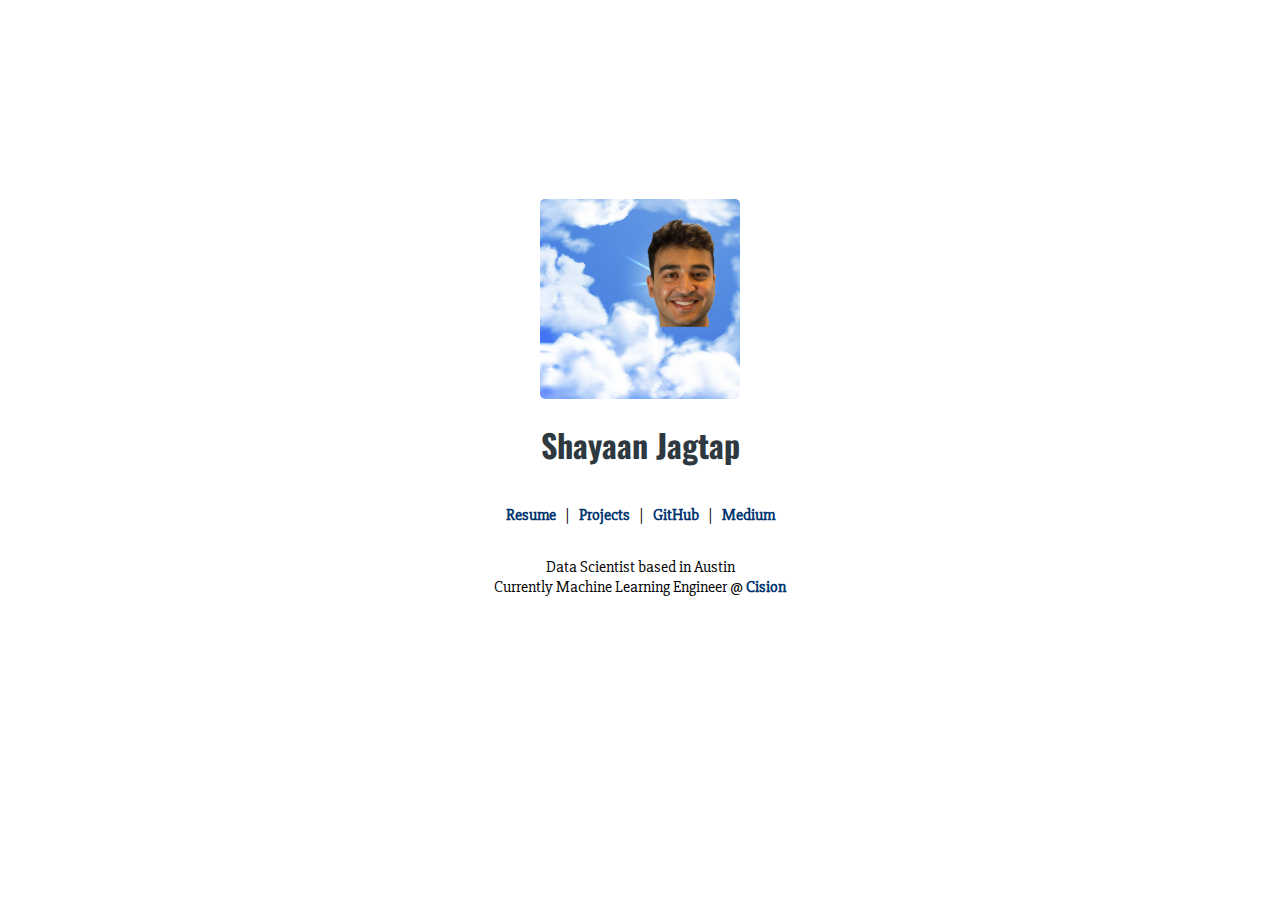
<file: index.html>
<!DOCTYPE html>
<html lang="en" moznomarginboxes>
   <head>
      <meta charset="UTF-8">
      <meta name="viewport" content="width=device-width">
      <title> Shayaan Jagtap </title>
      <link href="static/css/base.css" rel="stylesheet">
      <link href="static/css/mobile.css" rel="stylesheet" media="(max-device-width:500px)">
      <link href="static/css/print.css" rel="stylesheet" media="print">
      <link href="static/img/favicon.ico" rel="shortcut icon" type="image/x-icon">
   </head>
   <body>
      <div class="content">
         <style> html, body { height: 95%; } .side-image { float: none; } .content { padding: 0px; height: 100%; display: flex; align-items: center; flex-direction: column; justify-content: center; } .body { display: flex; flex-direction: column; align-items: center; justify-content: center; } p { max-width: 500px; text-align: center; } </style>
         <img src="static/img/sj-small.jpg" height="200" style="border-radius:5px" alt="Shayaan Jagtap profile image">
         <h1>Shayaan Jagtap</h1>
         <p> <a href="resume/">Resume</a> &nbsp; | &nbsp; <a href="dev/">Projects</a> &nbsp; | &nbsp; <a href="https://www.github.com/shayaanjagtap">GitHub</a> &nbsp; | &nbsp; <a href="https://medium.com/@shayaan.jagtap">Medium</a> </p>
         <p> Data Scientist based in Austin <br> Currently Machine Learning Engineer @ <a href="https://www.cision.com/us">Cision</a> </p>
      </div>
      <script src="static/js/mobile.js"></script>
   </body>
<!-- Site design and layout originally written/inspired by Will Field-Thompson for willft.io-->
</html>
</file>
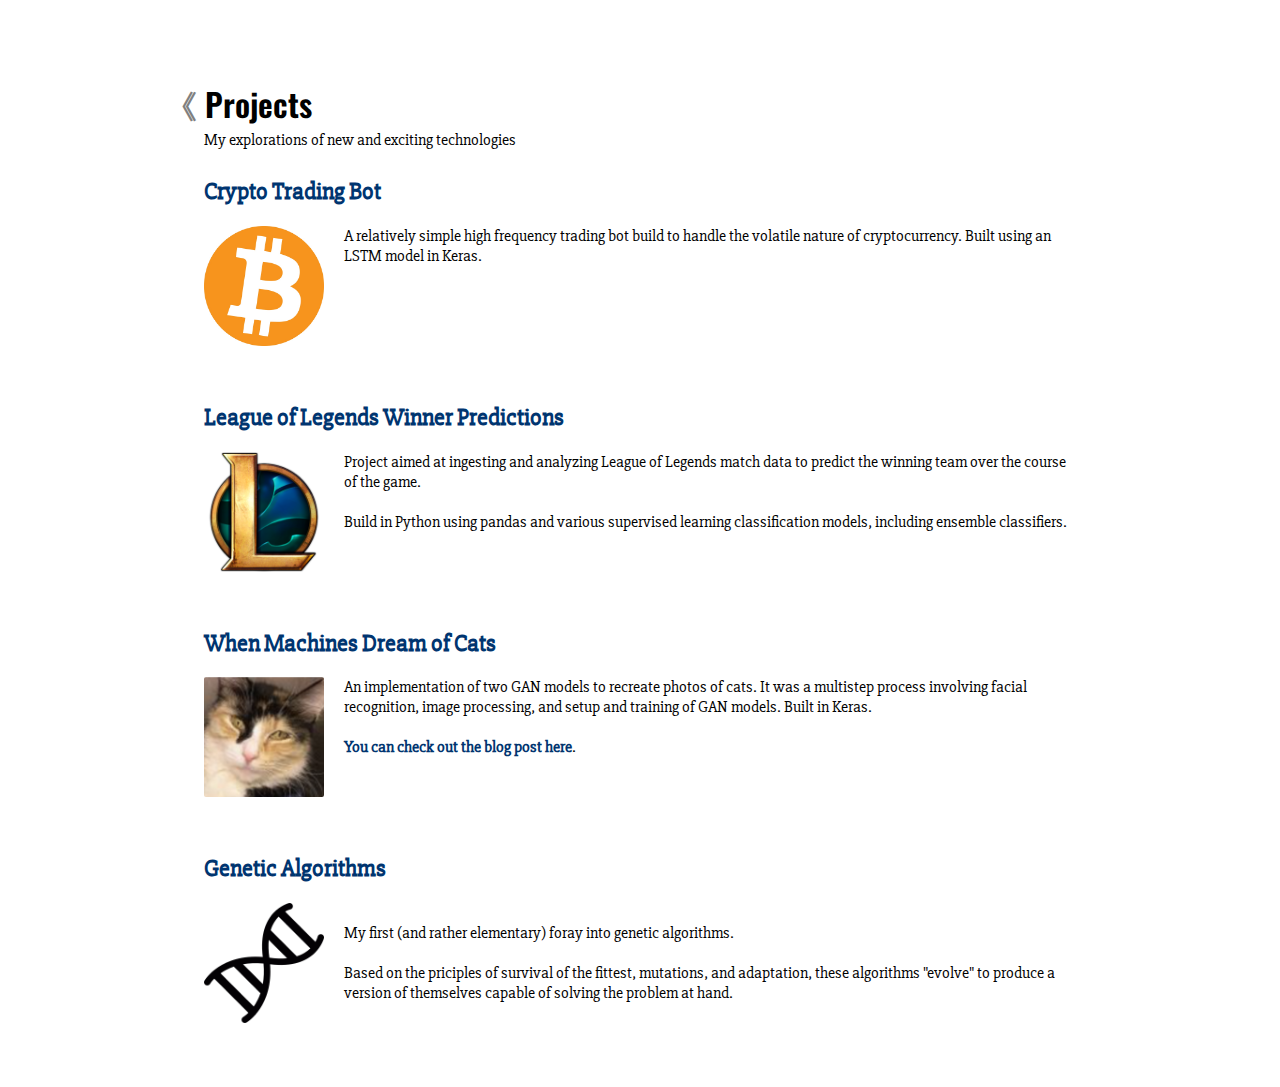
<file: dev/index.html>
<!DOCTYPE html>
<html lang="en" moznomarginboxes>
   <head>
      <meta charset="UTF-8">
      <meta name="viewport" content="width=device-width">
      <title> Projects | SJ </title>
      <link href="../static/css/base.css" rel="stylesheet">
      <link href="../static/css/mobile.css" rel="stylesheet" media="(max-device-width:500px)">
      <link href="../static/css/print.css" rel="stylesheet" media="print">
      <link href="../static/img/favicon.ico" rel="shortcut icon" type="image/x-icon">
   </head>
   <body>
      <div class="content">
         <div class="title"> <a href="../" id="back-button" title="back">《</a> Projects </div>
         <div class="body">
            My explorations of new and exciting technologies
            <ul style="list-style: none; padding: 0;">
               <li>
                  <h2> <a id="Crypto Trading Bot" href="https://github.com/shayaanjagtap/crypto-bot"> Crypto Trading Bot </a> </h2>
                  <div class="main-side"> <img class="side-image" src="../static/img/bitcoin.jpg" alt>
                    A relatively simple high frequency trading bot build to handle the volatile nature of cryptocurrency. Built using an LSTM model in Keras.
                  </div>
               </li>
               <li>
                  <h2> <a id="LoL" href="https://github.com/shayaanjagtap/LeagueOfLegends"> League of Legends Winner Predictions </a> </h2>
                  <div class="main-side"> <img class="side-image" src="../static/img/LoL.png" alt>
                    Project aimed at ingesting and analyzing League of Legends match data to predict the winning team over the course of the game.
                    <br>
                    <br>
                    Build in Python using pandas and various supervised learning classification models, including ensemble classifiers.
                  </div>
               </li>
               <li>
                  <h2> <a id="Cat GAN" href="https://github.com/depolarizingfield/Dogs-IceCream"> When Machines Dream of Cats </a> </h2>
                  <div class="main-side"> <img class="side-image" src="../static/img/cat.png" alt>
                    An implementation of two GAN models to recreate photos of cats. It was a multistep process involving facial recognition, image processing, and setup and training of GAN models. Built in Keras.
                    <br>
                    <br>
                    <a href="https://medium.com/trendkite-dev/when-machines-dream-of-cats-generative-adversarial-networks-4b0e040373a3">You can check out the blog post here</a>. </div>
               </li>
               <li>
                  <h2> <a id="Genetic Algorithms" href="https://github.com/shayaanjagtap/genetic_networks"> Genetic Algorithms </a> </h2>
                  <div class="main-side"> <img class="side-image" src="../static/img/dna.png" alt>
                    <br>
                    My first (and rather elementary) foray into genetic algorithms.
                    <br>
                    <br>
                    Based on the priciples of survival of the fittest, mutations, and adaptation, these algorithms "evolve" to produce a version of themselves capable of solving the problem at hand.
                  </div>
               </li>
            </ul>
         </div>
      </div>
      <script src="../static/js/mobile.js"></script>
   </body>
</html>
</file>
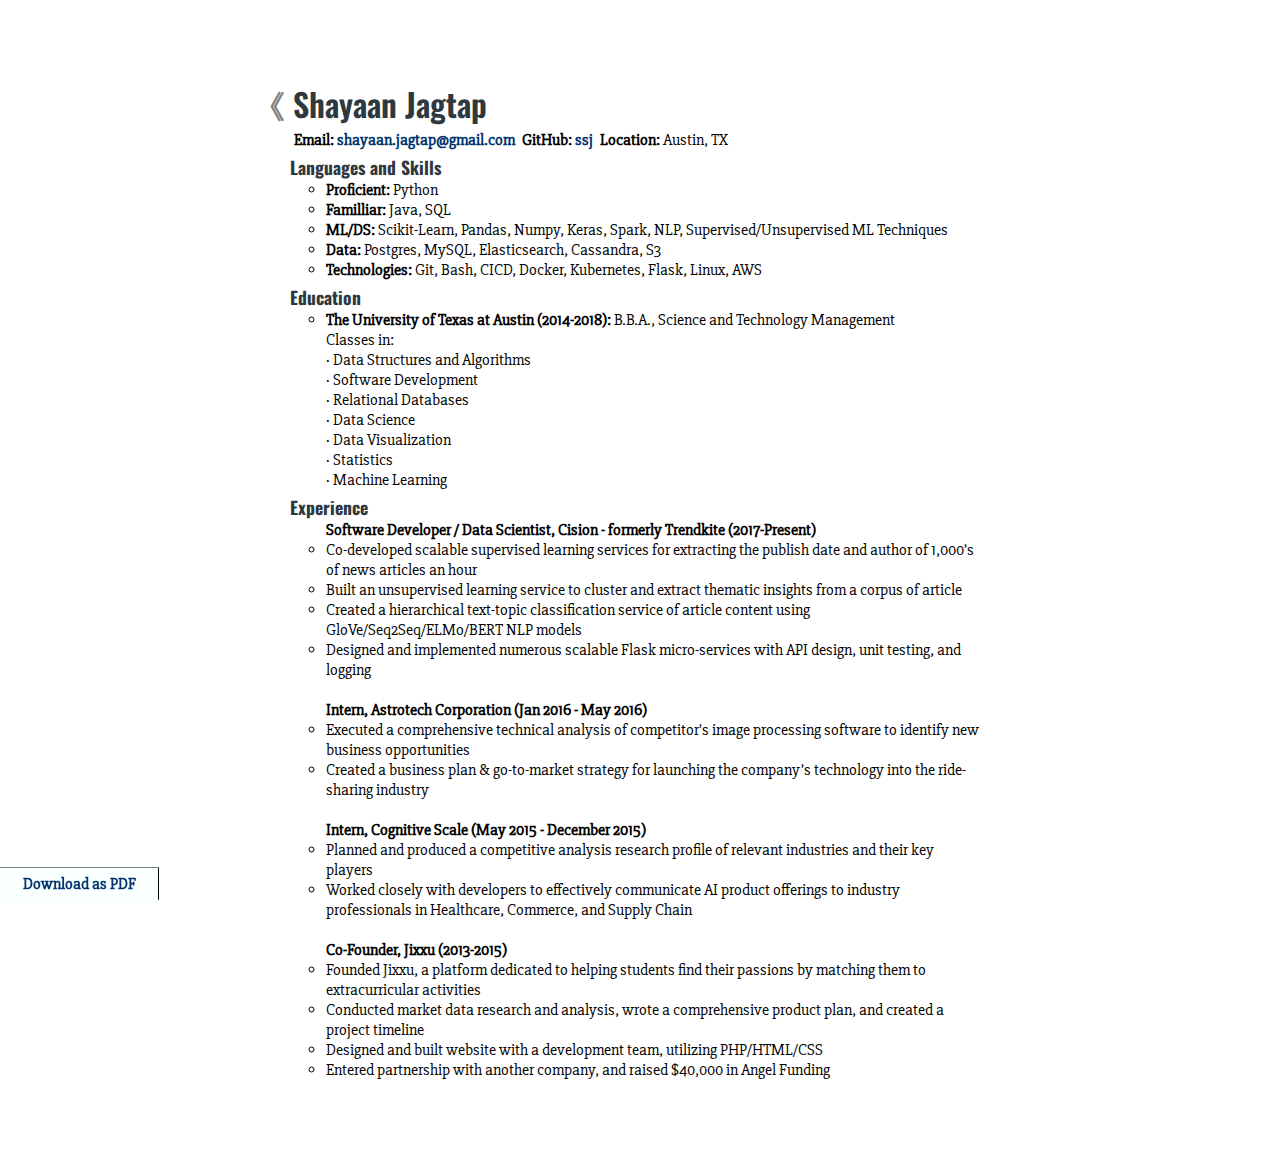
<file: resume/index.html>
<!DOCTYPE html>
<html lang="en" moznomarginboxes>
   <head>
      <meta charset="UTF-8">
      <meta name="viewport" content="width=device-width">
      <title> Resume | SJ </title>
      <link href="../static/css/base.css" rel="stylesheet">
      <link href="../static/css/basep.css" rel="stylesheet">

      <link href="../static/css/mobile.css" rel="stylesheet" media="(max-device-width:500px)">
      <link href="../static/css/print.css" rel="stylesheet" media="print">
      <link href="../static/img/favicon.ico" rel="shortcut icon" type="image/x-icon">
   </head>
   <body>
      <div class="content">
         <style> .content { max-width: 700px; padding-bottom: 75px; } .info-header { font-family: 'Slabo 27px', serif; padding-left: 4px; } .section-head { margin-top: 4px; margin-bottom: 0px; font-size: 1.1em; } .section { padding-left:16px; padding-right:8px; text-align:left; } .section > ul { padding-left: 20px; font-family: 'Slabo 27px', serif; } .section > * > * { font-family: 'Slabo 27px', serif; } .section > * { margin-top: 0px; margin-bottom: 0px; font-family: 'Slabo 27px', serif; } #bottom-message { position:fixed; bottom:0; left:0; padding:0 4px; background-color:rgba(250, 255, 255, 0.90); min-width:150px; height:2em; line-height:2em; border-top:1px solid rgba(0, 0, 0, 0.5); border-right:1px solid rgba(0, 0, 0, 1); border-radius:1px; text-align:center; font-family: 'Slabo 27px', serif; } @media (max-device-width:500px) { #bottom-message { width:100%; border-right:0; } .content { margin-bottom: 40px; } } </style>
         <div>
            <h1 class="title no-printer big-only" style="left: -37px;"> <a href="../" id="back-button">《</a> Shayaan&nbsp;Jagtap </h1>
            <h1 class="printer-only">Shayaan&nbsp;Jagtap</h1>
            <h1 class="small-only"> <a href="../" style="font-family: inherit;"> Shayaan&nbsp;Jagtap </a> </h1>
            <div></div>
            <!-- Spacer --> <b class="info-header">Email:</b> <script> var username = "shayaan.jagtap"; var hostname = "gmail.com"; var linktext = username + "@" + hostname; document.write('<a href="' + 'mail' + 'to:' + linktext + '">' + linktext + '</a>'); </script> <span class="printer-only"> <b class="info-header">Web:</b> <a href="../">https://shayaanjagtap.io</a> </span> <b class="info-header">GitHub:</b> <a href="https://www.github.com/shayaanjagtap">ssj</a> <b class="info-header">Location:</b> <span>Austin, TX</span>
         </div>
         <h2 class="section-head">Languages and Skills</h2>
         <div class="section">
            <ul>
               <li> <b>Proficient:</b> Python </li>
               <li> <b>Familliar:</b> Java, SQL </li>
               <li> <b>ML/DS:</b> Scikit-Learn, Pandas, Numpy, Keras, Spark, NLP, Supervised/Unsupervised ML Techniques</li>
               <li> <b>Data:</b> Postgres, MySQL, Elasticsearch, Cassandra, S3 </li>
               <li> <b>Technologies:</b> Git, Bash, CICD, Docker, Kubernetes, Flask, Linux, AWS </li>
            </ul>
         </div>
         <h2 class="section-head">Education</h2>
         <div class="section">
            <ul>
               <li> <b>The University of Texas at Austin (2014-2018):</b> B.B.A., Science and Technology Management</li>
               <p> Classes in: </p>
               <p> · Data Structures and Algorithms </p>
               <p> · Software Development </p>
               <p> · Relational Databases </p>
               <p> · Data Science </p>
               <p> · Data Visualization </p>
               <p> · Statistics </p>
               <p> · Machine Learning </p>
            </ul>
         </div>
         <h2 class="section-head">Experience</h2>
         <div class="section">
            <ul>
                <p> <b>Software Developer / Data Scientist, Cision - formerly Trendkite (2017-Present) </b> </li>
                <li> Co-developed scalable supervised learning services for extracting the publish date and author of 1,000’s of news articles an hour </li>
                <li> Built an unsupervised learning service to cluster and extract thematic insights from a corpus of article </li>
                <li> Created a hierarchical text-topic classification service of article content using GloVe/Seq2Seq/ELMo/BERT NLP models </li>
                <li> Designed and implemented numerous scalable Flask micro-services with API design, unit testing, and logging </li>
              <br>
                <p> <b>Intern, Astrotech Corporation (Jan 2016 - May 2016) </b> </li>
                <li> Executed a comprehensive technical analysis of competitor's image processing software to identify new business opportunities </li>
                <li> Created a business plan & go-to-market strategy for launching the company’s technology into the ride-sharing industry </li>
              <br>
                <p> <b>Intern, Cognitive Scale (May 2015 - December 2015) </b> </li>
                <li> Planned and produced a competitive analysis research profile of relevant industries and their key players </li>
                <li> Worked closely with developers to effectively communicate AI product offerings to industry professionals in Healthcare, Commerce, and Supply Chain </li>
              <br>
                <p> <b>Co-Founder, Jixxu (2013-2015) </b> </li>
                <li> Founded Jixxu, a platform dedicated to helping students find their passions by matching them to extracurricular activities </li>
                <li> Conducted market data research and analysis, wrote a comprehensive product plan, and created a project timeline </li>
                <li> Designed and built website with a development team, utilizing PHP/HTML/CSS </li>
                <li> Entered partnership with another company, and raised $40,000 in Angel Funding</li>
              </ul>
         </div>
         <a href="Shayaan_Resume.pdf">
            <div class="no-printer" id="bottom-message"> Download as PDF </div>
         </a>
      </div>
      <script src="../static/js/mobile.js"></script>
   </body>
</html>
</file>
<file: static/css/base.css>
/* FONTS */
@import 'https://fonts.googleapis.com/css?family=Oswald|Slabo+27px';

/* GENERAL */

* {
    max-width: 100%;
    font-family:'Slabo 27px', serif;
}

h1, h2, h3, h4, h5, h6 {
    font-family: 'Oswald', sans-serif;
    color:#2E3840;
}

p, p>*, span, li {
    font-size:16px;
}

div.highlight {
    border: 1px solid lightgray;
    border-radius: 1px;
    padding: 0 10px 0 10px;
    overflow: scroll;
}

#back-button {
    color: gray;
}

.small-only {
    display: none;
    border: 0 0 0 0;
}

.printer-only {
    display: none;
}

.no-printer {
    display:initial;
}

/***

   ANCHORS

 ***/


a {
    color:#003570;
    font-weight: bold;
    text-decoration:none;
    transition: color .2s;
}

a:hover:not(#menu-button) {
    color:#3873ff;
}

a.button {
    white-space: nowrap;
    border:solid 1px #3873FB;
    border-radius:2px;
    background-color:#3873FF;
    color:#FFF;
    padding:4px;
    cursor:pointer;
    line-height:2em;
    transition: color .2s ease, background-color .2s ease;
}

a.button:hover {
    background-color:#FFF;
}

ul {
    list-style-type: circle;
}

.text-centered {
    text-align:center;
}

body {
    margin:0px;
}

.content {
    border-radius:2px;
    padding:10px;
    margin-left:auto;
    margin-right:auto;
    margin-bottom:8px;
    padding-top:80px;
    background-color:#FFFFFF;
    width:70%
}

.title {
    font-family: 'Oswald', sans-serif;
    font-size:2em;
    font-weight:600;
    position: relative;
    left: -27px;
}

.content>div.body {
    margin-left:12px;
    margin-right:12px;
    text-align:left;
}

hr {
    border: 0;
    height: 0;
    border-top: 1px solid rgba(0, 0, 0, 0.1);
    border-bottom: 1px solid rgba(255, 255, 255, 0.3);
}

.border-box {
    border:solid 2px #5B717F;
    border-radius:2px;
}

.side-image {
    float:left;
    margin-right:20px;
    margin-bottom:20px;
    border-radius:2px;
    width:120px;
    height:120px;
}

.main-side {
    min-height:150px;
}

.shadow-box {
    box-shadow: 0px 0px 2px #888888;
    border-radius:2px;
}
</file>
<file: static/css/mobile.css>
/***

   MOBILE DEVICE OVERRIDES

 ***/
@media (max-device-width:500px) {
    .big-only {
	    display: none;
	    border: 0 0 0 0;
    }
    .small-only {
	    display: initial;
    }
    .navbar {
	    margin-left:0;
	    margin-right:0;
	    margin-bottom:0px;
	    max-width:100%;
	    width:100%;
	    height:auto;
	    background-color:#FFF;
	    overflow: hidden;
	    position: relative;
    }
    #top-bar {
	    top:0;
	    position: fixed;
	    border-bottom: solid 1px #5B717F;
    }
    .navbar > ul > li > a {
	    text-align: center;
	    width: 100%;
    }
    .navbar > ul > li {
	    display: initial;
	    font-size: 1.3em;
	    line-height: 2em;
    }
    .navbar > ul > li > a > div {
	    width: 100%;
	    font-size:20px;
    }
    .headbar {
	    width:100%;
	    margin-left:auto;
	    margin-right:auto;
	    height:50px;
	    border-bottom: 2px #2E3840;
    }
    .headbar > a > *, #menu-button {
	    font-size:40px;
    }
    .content {
	    width:100%;
	    padding:0px;
	    padding-top:50px;
	    margin:auto;
	    margin-bottom:0px;
	    border-radius:0px;
	    text-align: justify;
    }
    .content>div.body {
	    text-align:center;
    }
    .content>div.title {
	    margin:auto;
	    text-align:center;
	    width:100%;
	    font-size:1.5em;
    }
    div#beneath-headbar {
	    padding:0px;
	    padding-top:5px;
    }
    .side-image {
	    margin:auto;
	    float:none;
    }
}
</file>
<file: static/css/print.css>
@media print {
  #top-bar {
    display:none;
  }
  body {
    margin:.5in;
  }
  .content {
    float:left;
    width:100%;
    margin:0px;
    padding:0px;
  }
  .printer-only {
    display:initial;
  }
  .no-printer {
    display:none;
  }
  a {
      font-weight:inherit;
      color:inherit;
  }
  :not(h2)>a {
      color:black;
  }
  @page {
    size:auto;
    margin:0mm;
  }
}
</file>
<file: static/css/basep.css>
p { margin:0 }
</file>
